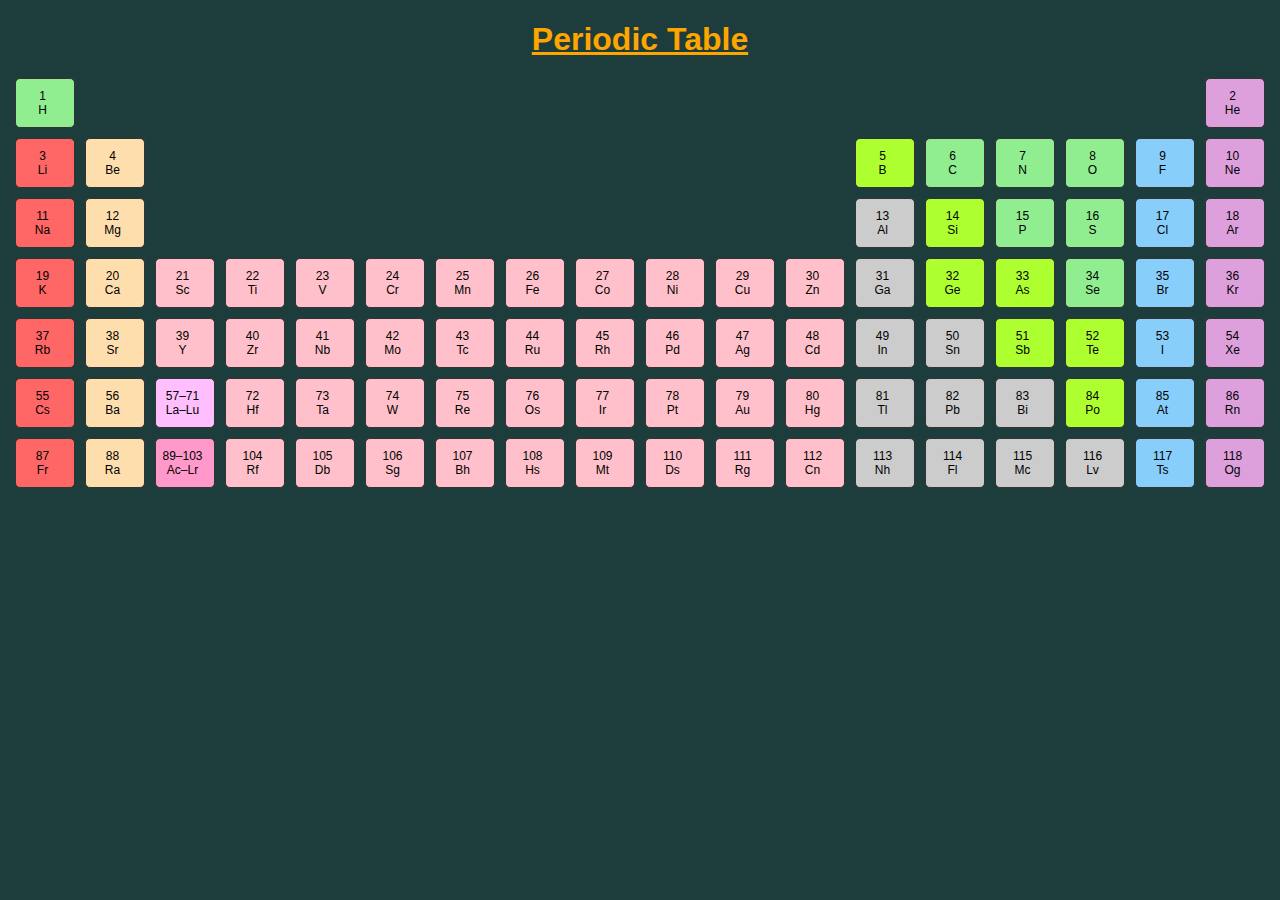
<file: index.html>
<!DOCTYPE html>
<html lang="en">
<head>
    <meta charset="UTF-8">
    <title>Periodic Table</title>
    <link rel="stylesheet" href="./style.css">
</head>
<body>

<h1><u>Periodic Table</u></h1>

<div class="periodic-table">
    <div class="element nonmetal" style="grid-column: 1;">1<br>H</div>
    <div class="element noble-gas" style="grid-column: 18;">2<br>He</div>

    <div class="element alkali-metal">3<br>Li</div>
    <div class="element alkaline-earth">4<br>Be</div>
    <div class="element metalloid" style="grid-column: 13;">5<br>B</div>
    <div class="element nonmetal">6<br>C</div>
    <div class="element nonmetal">7<br>N</div>
    <div class="element nonmetal">8<br>O</div>
    <div class="element halogen">9<br>F</div>
    <div class="element noble-gas">10<br>Ne</div>
    <div class="element alkali-metal">11<br>Na</div>
    <div class="element alkaline-earth">12<br>Mg</div>
    <div class="element post-transition" style="grid-column: 13;">13<br>Al</div>
    <div class="element metalloid">14<br>Si</div>
    <div class="element nonmetal">15<br>P</div>
    <div class="element nonmetal">16<br>S</div>
    <div class="element halogen">17<br>Cl</div>
    <div class="element noble-gas">18<br>Ar</div>

    <div class="element alkali-metal">19<br>K</div>
    <div class="element alkaline-earth">20<br>Ca</div>
    <div class="element transition">21<br>Sc</div>
    <div class="element transition">22<br>Ti</div>
    <div class="element transition">23<br>V</div>
    <div class="element transition">24<br>Cr</div>
    <div class="element transition">25<br>Mn</div>
    <div class="element transition">26<br>Fe</div>
    <div class="element transition">27<br>Co</div>
    <div class="element transition">28<br>Ni</div>
    <div class="element transition">29<br>Cu</div>
    <div class="element transition">30<br>Zn</div>
    <div class="element post-transition">31<br>Ga</div>
    <div class="element metalloid">32<br>Ge</div>
    <div class="element metalloid">33<br>As</div>
    <div class="element nonmetal">34<br>Se</div>
    <div class="element halogen">35<br>Br</div>
    <div class="element noble-gas">36<br>Kr</div>
    <div class="element alkali-metal">37<br>Rb</div>
    <div class="element alkaline-earth">38<br>Sr</div>
    <div class="element transition">39<br>Y</div>
    <div class="element transition">40<br>Zr</div>
    <div class="element transition">41<br>Nb</div>
    <div class="element transition">42<br>Mo</div>
    <div class="element transition">43<br>Tc</div>
    <div class="element transition">44<br>Ru</div>
    <div class="element transition">45<br>Rh</div>
    <div class="element transition">46<br>Pd</div>
    <div class="element transition">47<br>Ag</div>
    <div class="element transition">48<br>Cd</div>
    <div class="element post-transition">49<br>In</div>
    <div class="element post-transition">50<br>Sn</div>
    <div class="element metalloid">51<br>Sb</div>
    <div class="element metalloid">52<br>Te</div>
    <div class="element halogen">53<br>I</div>
    <div class="element noble-gas">54<br>Xe</div>

    <div class="element alkali-metal">55<br>Cs</div>
    <div class="element alkaline-earth">56<br>Ba</div>
    <div class="element lanthanide">57–71<br>La–Lu</div>
    <div class="element transition">72<br>Hf</div>
    <div class="element transition">73<br>Ta</div>
    <div class="element transition">74<br>W</div>
    <div class="element transition">75<br>Re</div>
    <div class="element transition">76<br>Os</div>
    <div class="element transition">77<br>Ir</div>
    <div class="element transition">78<br>Pt</div>
    <div class="element transition">79<br>Au</div>
    <div class="element transition">80<br>Hg</div>
    <div class="element post-transition">81<br>Tl</div>
    <div class="element post-transition">82<br>Pb</div>
    <div class="element post-transition">83<br>Bi</div>
    <div class="element metalloid">84<br>Po</div>
    <div class="element halogen">85<br>At</div>
    <div class="element noble-gas">86<br>Rn</div>
    <div class="element alkali-metal">87<br>Fr</div>
    <div class="element alkaline-earth">88<br>Ra</div>
    <div class="element actinide">89–103<br>Ac–Lr</div>
    <div class="element transition">104<br>Rf</div>
    <div class="element transition">105<br>Db</div>
    <div class="element transition">106<br>Sg</div>
    <div class="element transition">107<br>Bh</div>
    <div class="element transition">108<br>Hs</div>
    <div class="element transition">109<br>Mt</div>
    <div class="element transition">110<br>Ds</div>
    <div class="element transition">111<br>Rg</div>
    <div class="element transition">112<br>Cn</div>
    <div class="element post-transition">113<br>Nh</div>
    <div class="element post-transition">114<br>Fl</div>
    <div class="element post-transition">115<br>Mc</div>
    <div class="element post-transition">116<br>Lv</div>
    <div class="element halogen">117<br>Ts</div>
    <div class="element noble-gas">118<br>Og</div>

</div>

</body>
</html>
</file>
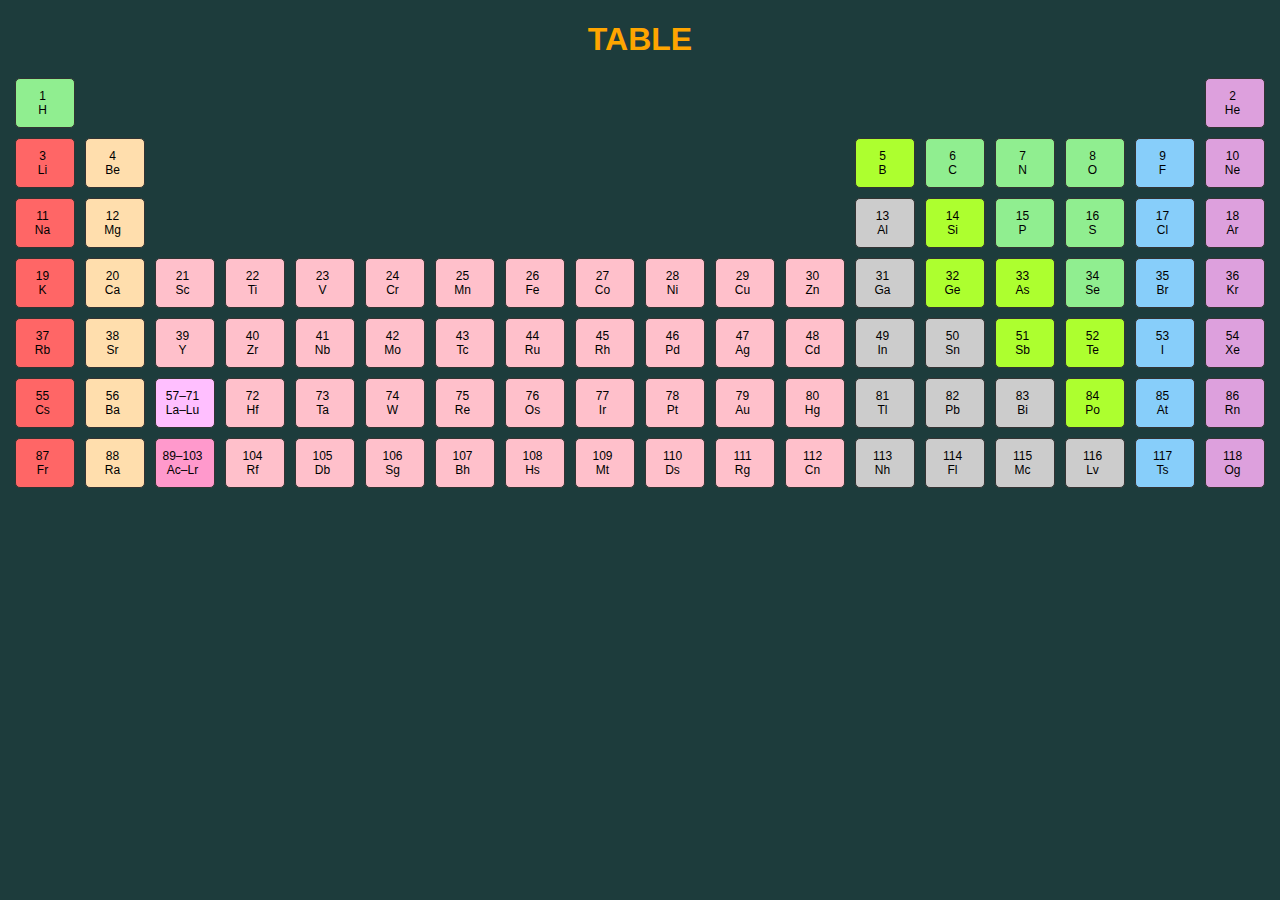
<file: table.html>
<!DOCTYPE html>
<html lang="en">
<head>
    <meta charset="UTF-8">
    <title>Periodic Table</title>
    <link rel="stylesheet" href="style.css">
</head>
<body>

<h1>TABLE</h1>

<div class="periodic-table">
    <div class="element nonmetal" style="grid-column: 1;">1<br>H</div>
    <div class="element noble-gas" style="grid-column: 18;">2<br>He</div>

    <div class="element alkali-metal">3<br>Li</div>
    <div class="element alkaline-earth">4<br>Be</div>
    <div class="element metalloid" style="grid-column: 13;">5<br>B</div>
    <div class="element nonmetal">6<br>C</div>
    <div class="element nonmetal">7<br>N</div>
    <div class="element nonmetal">8<br>O</div>
    <div class="element halogen">9<br>F</div>
    <div class="element noble-gas">10<br>Ne</div>
    <div class="element alkali-metal">11<br>Na</div>
    <div class="element alkaline-earth">12<br>Mg</div>
    <div class="element post-transition" style="grid-column: 13;">13<br>Al</div>
    <div class="element metalloid">14<br>Si</div>
    <div class="element nonmetal">15<br>P</div>
    <div class="element nonmetal">16<br>S</div>
    <div class="element halogen">17<br>Cl</div>
    <div class="element noble-gas">18<br>Ar</div>

    <div class="element alkali-metal">19<br>K</div>
    <div class="element alkaline-earth">20<br>Ca</div>
    <div class="element transition">21<br>Sc</div>
    <div class="element transition">22<br>Ti</div>
    <div class="element transition">23<br>V</div>
    <div class="element transition">24<br>Cr</div>
    <div class="element transition">25<br>Mn</div>
    <div class="element transition">26<br>Fe</div>
    <div class="element transition">27<br>Co</div>
    <div class="element transition">28<br>Ni</div>
    <div class="element transition">29<br>Cu</div>
    <div class="element transition">30<br>Zn</div>
    <div class="element post-transition">31<br>Ga</div>
    <div class="element metalloid">32<br>Ge</div>
    <div class="element metalloid">33<br>As</div>
    <div class="element nonmetal">34<br>Se</div>
    <div class="element halogen">35<br>Br</div>
    <div class="element noble-gas">36<br>Kr</div>
    <div class="element alkali-metal">37<br>Rb</div>
    <div class="element alkaline-earth">38<br>Sr</div>
    <div class="element transition">39<br>Y</div>
    <div class="element transition">40<br>Zr</div>
    <div class="element transition">41<br>Nb</div>
    <div class="element transition">42<br>Mo</div>
    <div class="element transition">43<br>Tc</div>
    <div class="element transition">44<br>Ru</div>
    <div class="element transition">45<br>Rh</div>
    <div class="element transition">46<br>Pd</div>
    <div class="element transition">47<br>Ag</div>
    <div class="element transition">48<br>Cd</div>
    <div class="element post-transition">49<br>In</div>
    <div class="element post-transition">50<br>Sn</div>
    <div class="element metalloid">51<br>Sb</div>
    <div class="element metalloid">52<br>Te</div>
    <div class="element halogen">53<br>I</div>
    <div class="element noble-gas">54<br>Xe</div>

    <div class="element alkali-metal">55<br>Cs</div>
    <div class="element alkaline-earth">56<br>Ba</div>
    <div class="element lanthanide">57–71<br>La–Lu</div>
    <div class="element transition">72<br>Hf</div>
    <div class="element transition">73<br>Ta</div>
    <div class="element transition">74<br>W</div>
    <div class="element transition">75<br>Re</div>
    <div class="element transition">76<br>Os</div>
    <div class="element transition">77<br>Ir</div>
    <div class="element transition">78<br>Pt</div>
    <div class="element transition">79<br>Au</div>
    <div class="element transition">80<br>Hg</div>
    <div class="element post-transition">81<br>Tl</div>
    <div class="element post-transition">82<br>Pb</div>
    <div class="element post-transition">83<br>Bi</div>
    <div class="element metalloid">84<br>Po</div>
    <div class="element halogen">85<br>At</div>
    <div class="element noble-gas">86<br>Rn</div>
    <div class="element alkali-metal">87<br>Fr</div>
    <div class="element alkaline-earth">88<br>Ra</div>
    <div class="element actinide">89–103<br>Ac–Lr</div>
    <div class="element transition">104<br>Rf</div>
    <div class="element transition">105<br>Db</div>
    <div class="element transition">106<br>Sg</div>
    <div class="element transition">107<br>Bh</div>
    <div class="element transition">108<br>Hs</div>
    <div class="element transition">109<br>Mt</div>
    <div class="element transition">110<br>Ds</div>
    <div class="element transition">111<br>Rg</div>
    <div class="element transition">112<br>Cn</div>
    <div class="element post-transition">113<br>Nh</div>
    <div class="element post-transition">114<br>Fl</div>
    <div class="element post-transition">115<br>Mc</div>
    <div class="element post-transition">116<br>Lv</div>
    <div class="element halogen">117<br>Ts</div>
    <div class="element noble-gas">118<br>Og</div>

</div>

</body>
</html>
</file>
<file: style.css>
body {
    font-family: Arial, sans-serif;
    background: #1d3c3c;
    text-align: center;
}

h1 {
    margin-bottom: 20px;
    color: orange;
}

.periodic-table {
    display: grid;
    grid-template-columns: repeat(18, 60px);
    gap: 10px;
    justify-content: center;
}

.element {
    border: 1px solid #333;
    padding: 10px;
    padding-left: 5px;
    font-size: 12px;
    background: white;
    border-radius: 5px;
}

.element:hover{
    background-color: yellowgreen;
    transform: scale(1.2);
    transition: 0.5s;
}

.alkali-metal { background: #ff6666; }
.alkaline-earth { background: #ffdead; }
.transition { background: #ffc0cb; }
.post-transition { background: #cccccc; }
.metalloid { background: #adff2f; }
.nonmetal { background: #90ee90; }
.halogen { background: #87cefa; }
.noble-gas { background: #dda0dd; }
.lanthanide { background: #ffbfff; }
.actinide { background: #ff99cc; }
</file>
